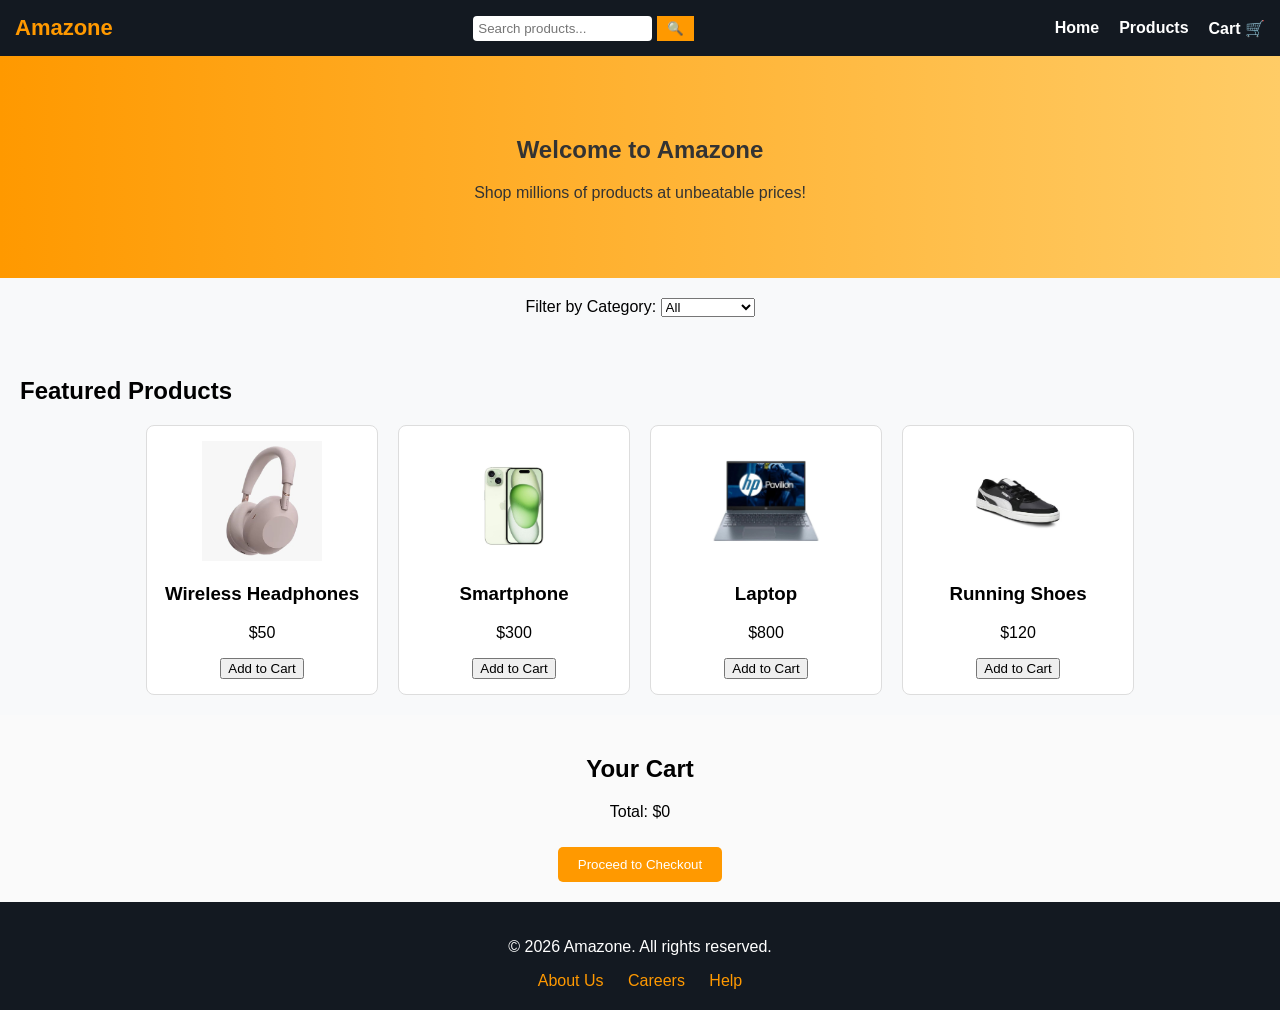
<file: AMAZON PROJECT WDW SEM 2/index.html>
<!DOCTYPE html>
<html lang="en">
<head>
  <meta charset="UTF-8">
  <meta name="viewport" content="width=device-width, initial-scale=1.0">
  <title>Amazone</title>
  <link rel="stylesheet" href="style.css">
</head>
<body>

  <header id="header">
    <div class="logo">Amazone</div>
    <div class="search-bar">
      <input type="text" id="search" placeholder="Search products...">
      <button onclick="searchProducts()">🔍</button>
    </div>
    <nav id="nav-bar">
      <a href="#home" class="nav-link">Home</a>
      <a href="#products" class="nav-link">Products</a>
      <a href="#cart" class="nav-link">Cart 🛒</a>
    </nav>
  </header>

  
  <section id="home" class="hero">
    <h1>Welcome to Amazone</h1>
    <p>Shop millions of products at unbeatable prices!</p>
  </section>

 
  <section class="filter">
    <label for="category">Filter by Category:</label>
    <select id="category" onchange="filterProducts()">
      <option value="all">All</option>
      <option value="electronics">Electronics</option>
      <option value="accessories">Accessories</option>
      <option value="fashion">Fashion</option>
    </select>
  </section>


  <section id="products" class="products">
    <h2>Featured Products</h2>
    <div class="product-list" id="product-list">
      <div class="product" data-category="accessories">
        <img src="headphone.jpeg" alt="Headphones">
        <h3>Wireless Headphones</h3>
        <p>$50</p>
        <button onclick="addToCart('Wireless Headphones', 50)">Add to Cart</button>
      </div>
      <div class="product" data-category="electronics">
        <img src="smartphone.jpeg" alt="Smartphone">
        <h3>Smartphone</h3>
        <p>$300</p>
        <button onclick="addToCart('Smartphone', 300)">Add to Cart</button>
      </div>
      <div class="product" data-category="electronics">
        <img src="laptop.jpeg" alt="Laptop">
        <h3>Laptop</h3>
        <p>$800</p>
        <button onclick="addToCart('Laptop', 800)">Add to Cart</button>
      </div>
      <div class="product" data-category="fashion">
        <img src="shoes.jpeg" alt="Shoes">
        <h3>Running Shoes</h3>
        <p>$120</p>
        <button onclick="addToCart('Running Shoes', 120)">Add to Cart</button>
      </div>
    </div>
  </section>

  
  <section id="cart" class="cart">
    <h2>Your Cart</h2>
    <ul id="cart-items"></ul>
    <p id="cart-total">Total: $0</p>
    <button id="checkout" onclick="checkout()">Proceed to Checkout</button>
  </section>

 
  <footer>
    <p>&copy; 2026 Amazone. All rights reserved.</p>
    <div class="footer-links">
      <a href="#">About Us</a>
      <a href="#">Careers</a>
      <a href="#">Help</a>
    </div>
  </footer>

  <script src="script.js"></script>
</body>
</html>
</file>
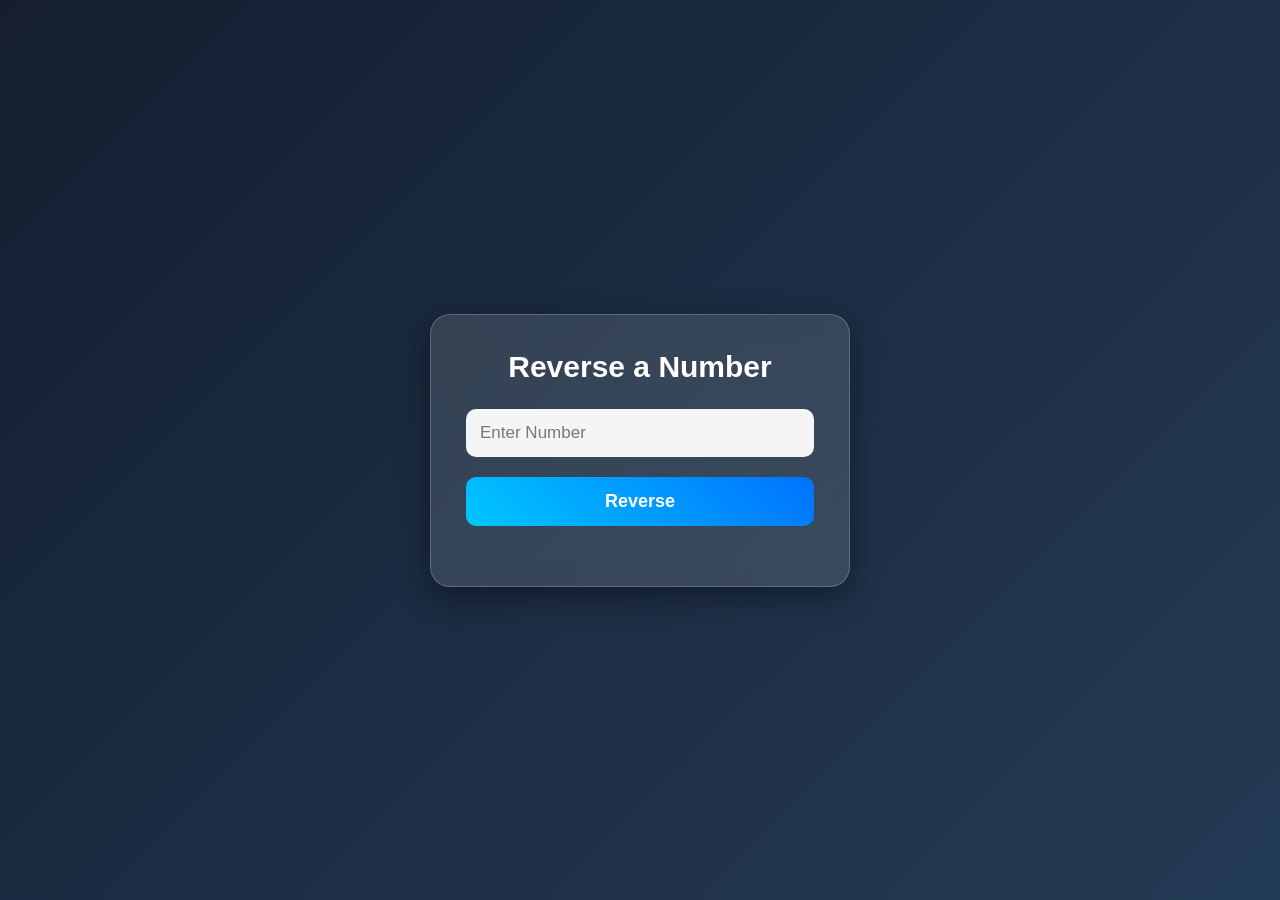
<file: END SEM PRACTICAL/index.html>
<!DOCTYPE html>
<html lang="en">
<head>
    <meta charset="UTF-8">
    <meta name="viewport" content="width=device-width, initial-scale=1.0">
    <title>Reverse a Number</title>
    <link rel="stylesheet" href="style.css">
</head>

<body>

<div class="container">

    <h1>Reverse a Number</h1>

    <input type="number" id="num" placeholder="Enter Number">

    <button onclick="reverseNum()">Reverse</button>

    <p id="result"></p>

</div>

<script src="script.js"></script>

</body>
</html>
</file>
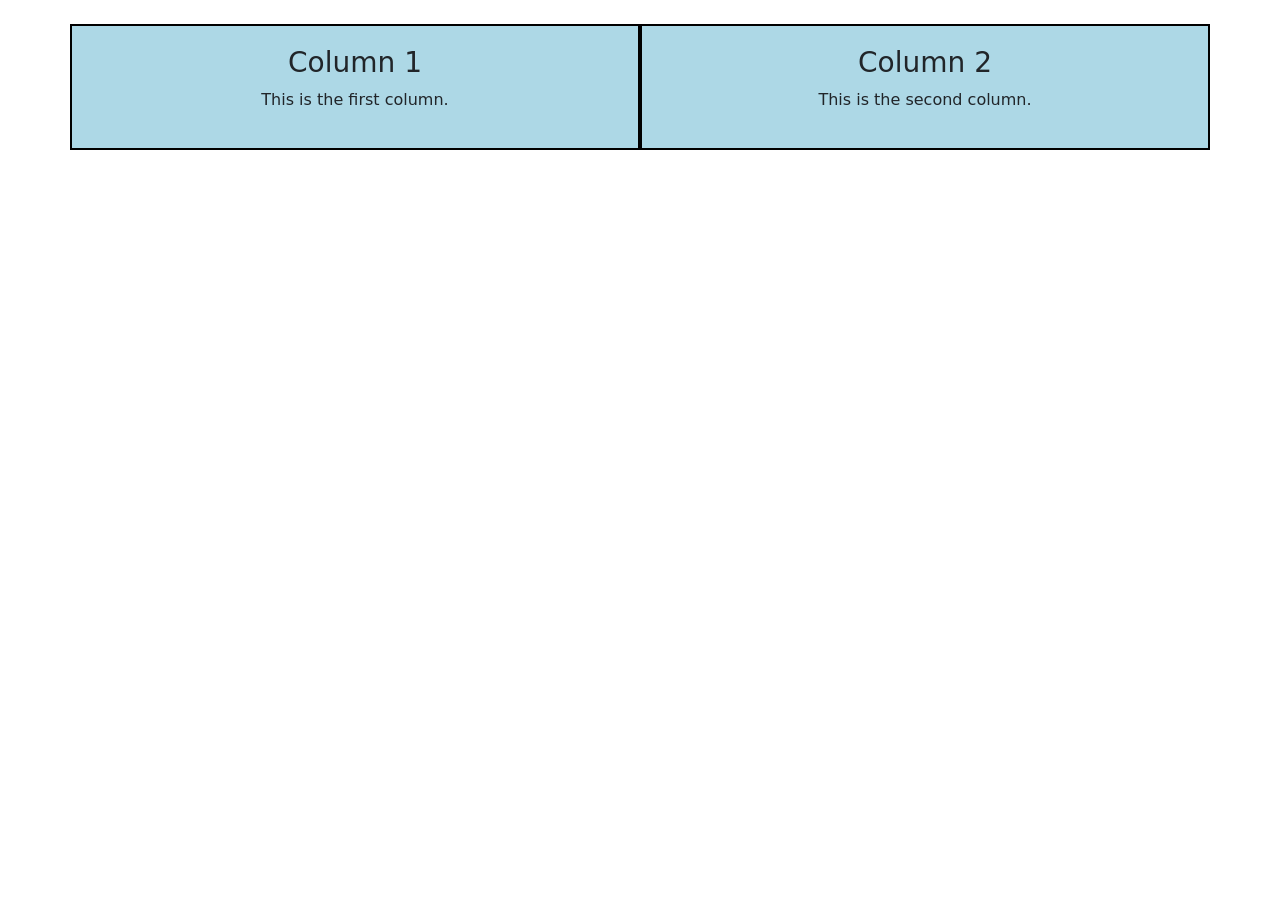
<file: midterm1sol/index.html>
<!DOCTYPE html>
<html lang="en">
<head>
    <meta charset="UTF-8">
    <meta name="viewport" content="width=device-width, initial-scale=1.0">
    <title>Responsive Layout</title>

    <!-- Bootstrap CSS -->
    <link href="https://cdn.jsdelivr.net/npm/bootstrap@5.3.0/dist/css/bootstrap.min.css" rel="stylesheet">

    <!-- Custom CSS -->
    <link rel="stylesheet" href="style.css">
</head>
<body>

<div class="container mt-4">
    <div class="row">

        <!-- Column 1 -->
        <div class="col-md-6 custom-box">
            <h3>Column 1</h3>
            <p>This is the first column.</p>
        </div>

        <!-- Column 2 -->
        <div class="col-md-6 custom-box">
            <h3>Column 2</h3>
            <p>This is the second column.</p>
        </div>

    </div>
</div>

<!-- JS File -->
<script src="script.js"></script>

</body>
</html>
</file>
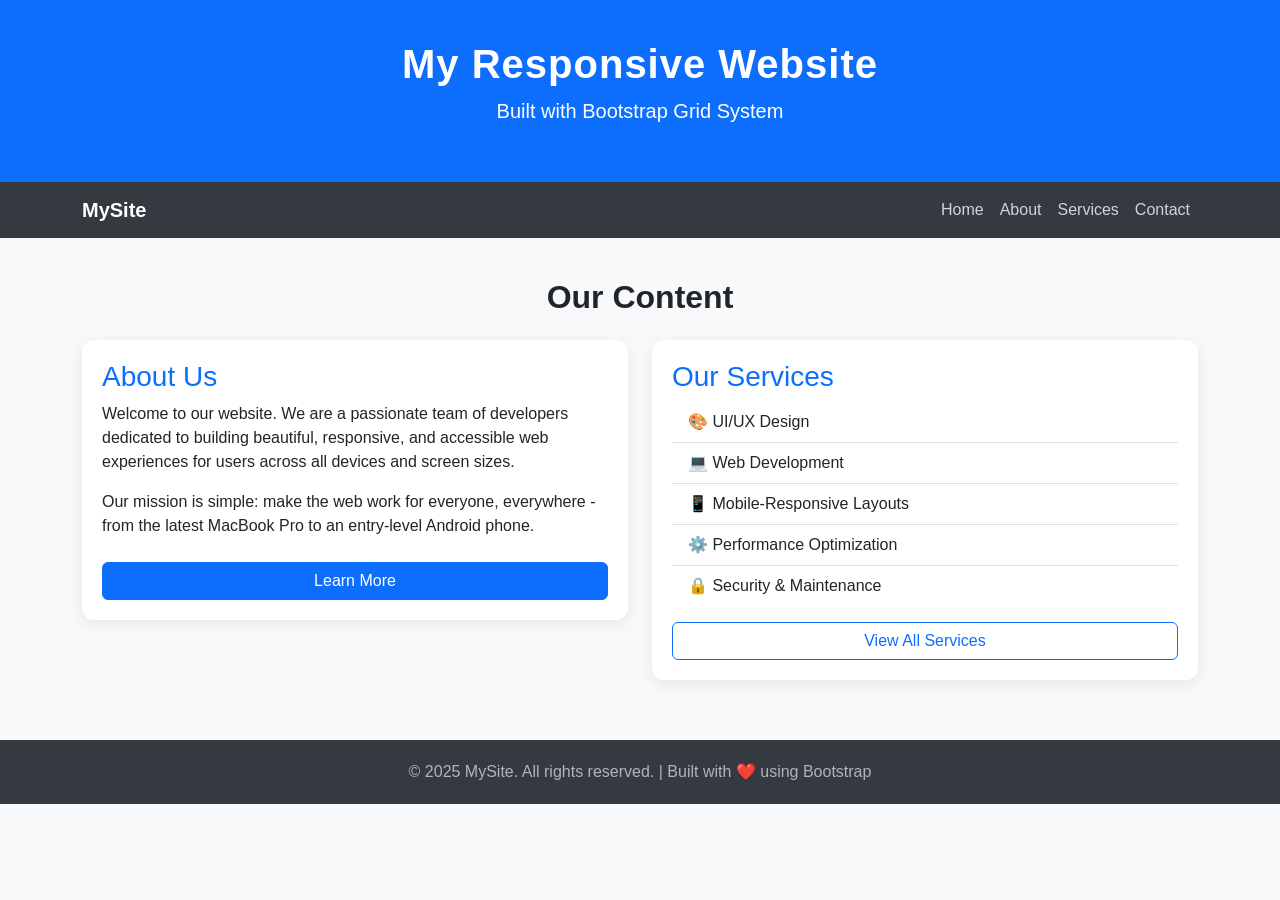
<file: EXPERIMENT SEM 2/Experiment 1/index.html>
<!DOCTYPE html>
<html lang="en">
<head>
  <meta charset="UTF-8" />
  <meta name="viewport" content="width=device-width, initial-scale=1.0"/>
  <title>Responsive Bootstrap Page</title>
<!-- Bootstrap 5 CDN -->
  <link href="https://cdn.jsdelivr.net/npm/bootstrap@5.3.8/dist/css/bootstrap.min.css" rel="stylesheet" integrity="sha384-sRIl4kxILFvY47J16cr9ZwB07vP4J8+LH7qKQnuqkuIAvNWLzeN8tE5YBujZqJLB" crossorigin="anonymous">
  <style>
    /* Custom styles layered on top of Bootstrap */
    body {
      font-family: 'Segoe UI', sans-serif;
      background-color: #f8f9fa;
    }
    header {
      background-color: #0d6efd;
      color: white;
      padding: 40px 0;
      text-align: center;
    }
    header h1 {
      font-size: 2.5rem;
      font-weight: 700;
      letter-spacing: 1px;
    }
    nav {
      background-color: #343a40;
    }
    nav a {
      color: #ced4da !important;
      font-weight: 500;
      transition: color 0.3s ease;
    }
    nav a:hover {
      color: #ffffff !important;
    }
    .content-section {
      padding: 40px 0;
    }
    .card {
      border: none;
      border-radius: 12px;
      box-shadow: 0 4px 16px rgba(0,0,0,0.08);
      padding: 20px;
      margin-bottom: 20px;
    }
    .card h3 {
      color: #0d6efd;
    }
    footer {
      background-color: #343a40;
      color: #adb5bd;
      text-align: center;
      padding: 20px 0;
    }
  </style>
</head>
<body>
  <!-- ========================
       SECTION 1: HEADER
  ========================= -->
  <header>
    <div class="container">
      <h1>My Responsive Website</h1>
      <p class="lead">Built with Bootstrap Grid System</p>
    </div>
  </header>

  <!-- ========================
       SECTION 2: NAVIGATION BAR
  ========================= -->
  <nav class="navbar navbar-expand-md navbar-dark">
    <div class="container">
      <!-- Brand / Logo -->
      <a class="navbar-brand text-white fw-bold" href="#">MySite</a>
      <!-- Hamburger Toggle (visible on small screens) -->
      <button
        class="navbar-toggler"
        type="button"
        data-bs-toggle="collapse"
        data-bs-target="#navbarMenu"
      >
        <span class="navbar-toggler-icon"></span>
      </button>
      <!-- Nav Links -->
      <div class="collapse navbar-collapse" id="navbarMenu">
        <ul class="navbar-nav ms-auto">
          <li class="nav-item"><a class="nav-link" href="#">Home</a></li>
          <li class="nav-item"><a class="nav-link" href="#">About</a></li>
          <li class="nav-item"><a class="nav-link" href="#">Services</a></li>
          <li class="nav-item"><a class="nav-link" href="#">Contact</a></li>
        </ul>
      </div>
    </div>
  </nav>

  <!-- ========================
       SECTION 3: CONTENT SECTION
  ========================= -->
  <section class="content-section">
    <div class="container">
      <h2 class="text-center mb-4 fw-bold">Our Content</h2>
      <div class="row">
        <!-- Column 1: Full width on small, half width on medium+ -->
        <div class="col-12 col-md-6">
          <div class="card">
            <h3>About Us</h3>
            <p>
              Welcome to our website. We are a passionate team of developers
              dedicated to building beautiful, responsive, and accessible
              web experiences for users across all devices and screen sizes.
            </p>
            <p>
              Our mission is simple: make the web work for everyone,
              everywhere - from the latest MacBook Pro to an entry-level Android phone.
            </p>
            <a href="#" class="btn btn-primary mt-2">Learn More</a>
          </div>
        </div>
        <!-- Column 2: Full width on small, half width on medium+ -->
        <div class="col-12 col-md-6">
          <div class="card">
            <h3>Our Services</h3>
            <ul class="list-group list-group-flush">
              <li class="list-group-item">🎨 UI/UX Design</li>
              <li class="list-group-item">💻 Web Development</li>
              <li class="list-group-item">📱 Mobile-Responsive Layouts</li>
              <li class="list-group-item">⚙️ Performance Optimization</li>
              <li class="list-group-item">🔒 Security & Maintenance</li>
            </ul>
            <a href="#" class="btn btn-outline-primary mt-3">View All Services</a>
          </div>
        </div>
      </div>
      <!-- END ROW -->
    </div>
    <!-- END CONTAINER -->
  </section>

  <!-- ========================
       SECTION 4: FOOTER
  ========================= -->
  <footer>
    <div class="container">
      <p class="mb-0">
        &copy; 2025 MySite. All rights reserved. | Built with ❤️ using Bootstrap
      </p>
    </div>
  </footer>

<!-- Bootstrap 5 JS Bundle (for navbar toggle to work) -->
 <script src="https://cdn.jsdelivr.net/npm/bootstrap@5.3.8/dist/js/bootstrap.bundle.min.js" integrity="sha384-FKyoEForCGlyvwx9Hj09JcYn3nv7wiPVlz7YYwJrWVcXK/BmnVDxM+D2scQbITxI" crossorigin="anonymous"></script>
</body>
</html>
</file>
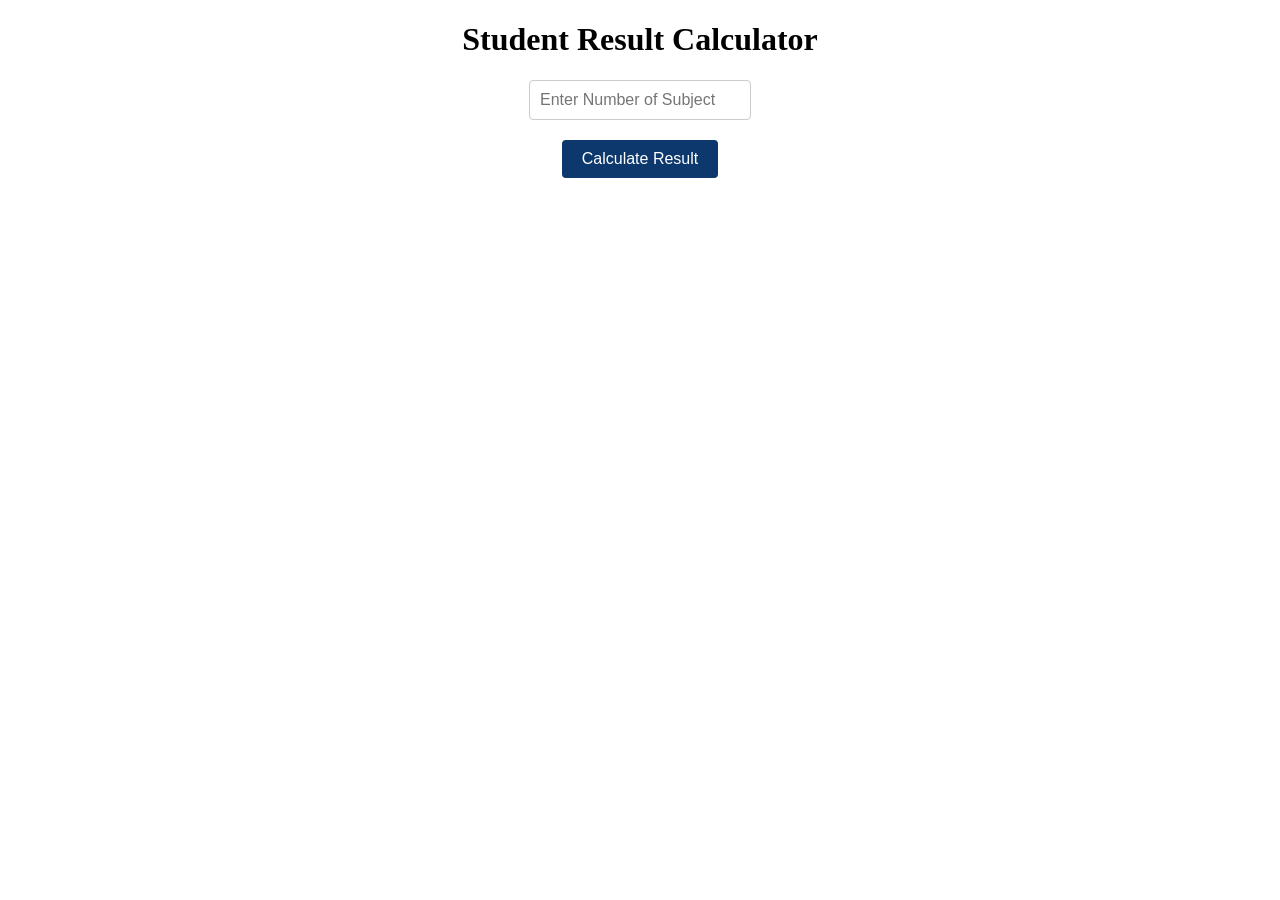
<file: EXPERIMENT SEM 2/experiment 4/index.html>
<!DOCTYPE html>
<html lang="en">
<head>
    <meta charset="UTF-8">
    <meta name="viewport" content="width=device-width, initial-scale=1.0">
    <title>Document</title>
    <link rel="stylesheet" href="./style.css">
</head>
<body>
    <h1>Student Result Calculator</h1>
    <form action="#">
        <input type="number" id="subject" placeholder="Enter Number of Subject">
    </form>
    <button onclick="calculateResult()">Calculate Result</button>
    <div id="result"></div>

    <script src="./script.js"></script>


</body>
</html>
</file>
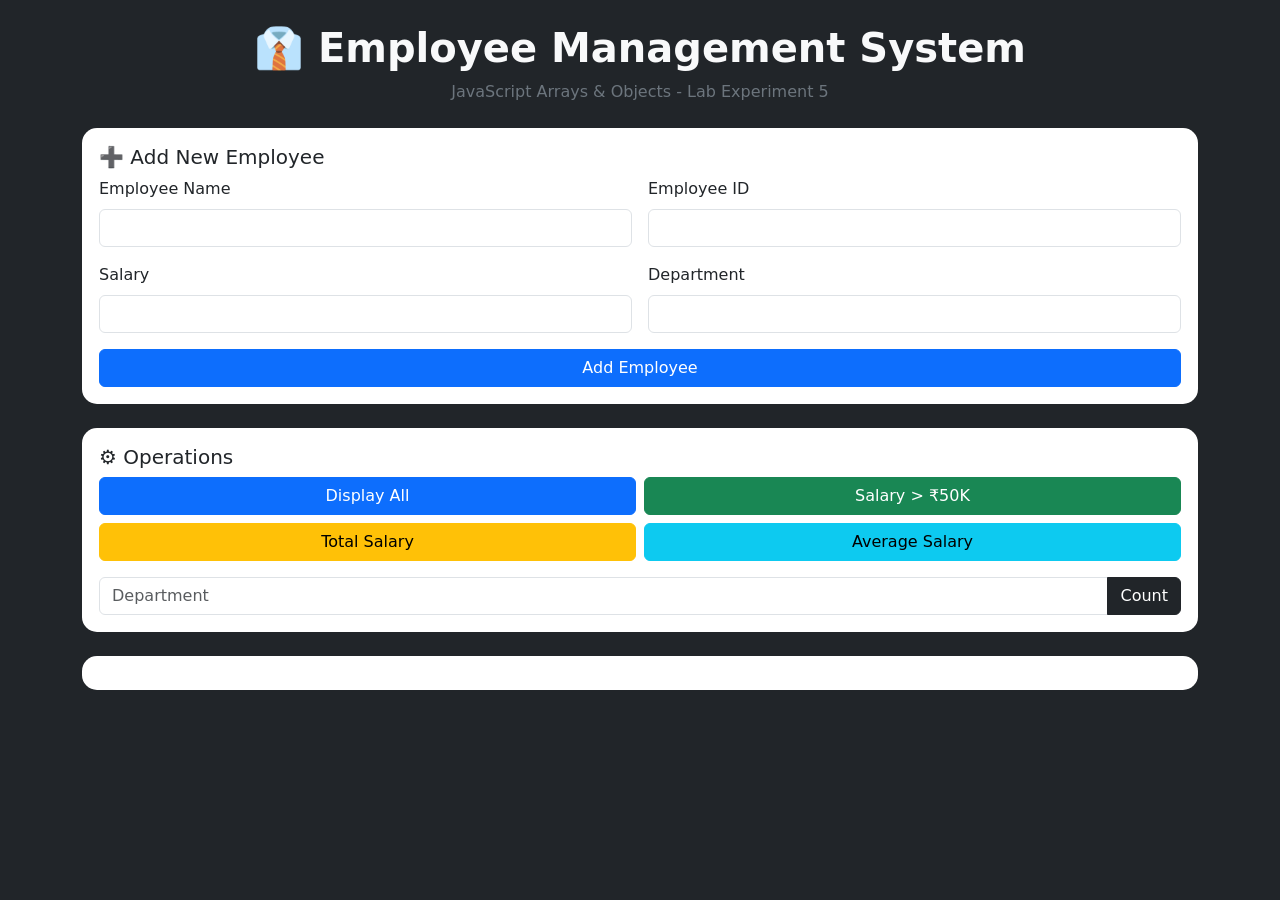
<file: EXPERIMENT SEM 2/experiment 5/index.html>
<!DOCTYPE html>
<html lang="en">
<head>
<meta charset="UTF-8">
<meta name="viewport" content="width=device-width, initial-scale=1.0">
<title>Employee Management System | JS Lab</title>
<!-- Bootstrap -->
<link href="https://cdn.jsdelivr.net/npm/bootstrap@5.3.3/dist/css/bootstrap.min.css" rel="stylesheet">
<!-- Custom CSS -->
<link rel="stylesheet" href="style.css">
</head>
<body class="bg-dark text-light">
<div class="container py-4">
<!-- Header -->
<div class="text-center mb-4">
<h1 class="fw-bold">👔 Employee Management System</h1>
<p class="text-secondary">JavaScript Arrays & Objects - Lab Experiment 5</p>
</div>
<!-- Add Employee -->
<div class="card glass mb-4">
<div class="card-body">
<h5 class="card-title">➕ Add New Employee</h5>
<div class="row g-3">
<div class="col-md-6">
<label class="form-label">Employee Name</label>
<input type="text" id="empName" class="form-control">
</div>
<div class="col-md-6">
<label class="form-label">Employee ID</label>
<input type="number" id="empId" class="form-control">
</div>
<div class="col-md-6">
<label class="form-label">Salary</label>
<input type="number" id="empSalary" class="form-control">
</div>
<div class="col-md-6">
<label class="form-label">Department</label>
<input type="text" id="empDept" class="form-control">
</div>
</div>
<button class="btn btn-primary mt-3 w-100" onclick="addEmployee()">Add Employee</button>
<div id="addMessage" class="mt-3 hidden"></div>
</div>
</div>
<!-- Operations -->
<div class="card glass mb-4">
<div class="card-body">
<h5 class="card-title">⚙️ Operations</h5>
<div class="row g-2">
<div class="col-md-6">
<button class="btn btn-primary w-100" onclick="displayAllEmployees()">Display All</button>
</div>
<div class="col-md-6">
<button class="btn btn-success w-100" onclick="filterHighSalary()">Salary > ₹50K</button>
</div>
<div class="col-md-6">
<button class="btn btn-warning w-100" onclick="calculateTotalSalary()">Total Salary</button>
</div>
<div class="col-md-6">
<button class="btn btn-info w-100" onclick="calculateAverageSalary()">Average Salary</button>
</div>
</div>
<div class="input-group mt-3">
<input type="text" id="deptInput" class="form-control" placeholder="Department">
<button class="btn btn-dark" onclick="countByDepartment()">Count</button>
</div>
</div>
</div>
<!-- Results -->
<div class="card glass">
<div class="card-body">
<div id="resultArea" class="hidden"></div>
</div>
</div>
</div>
<script src="script.js"></script>
</body>
</html>
</file>
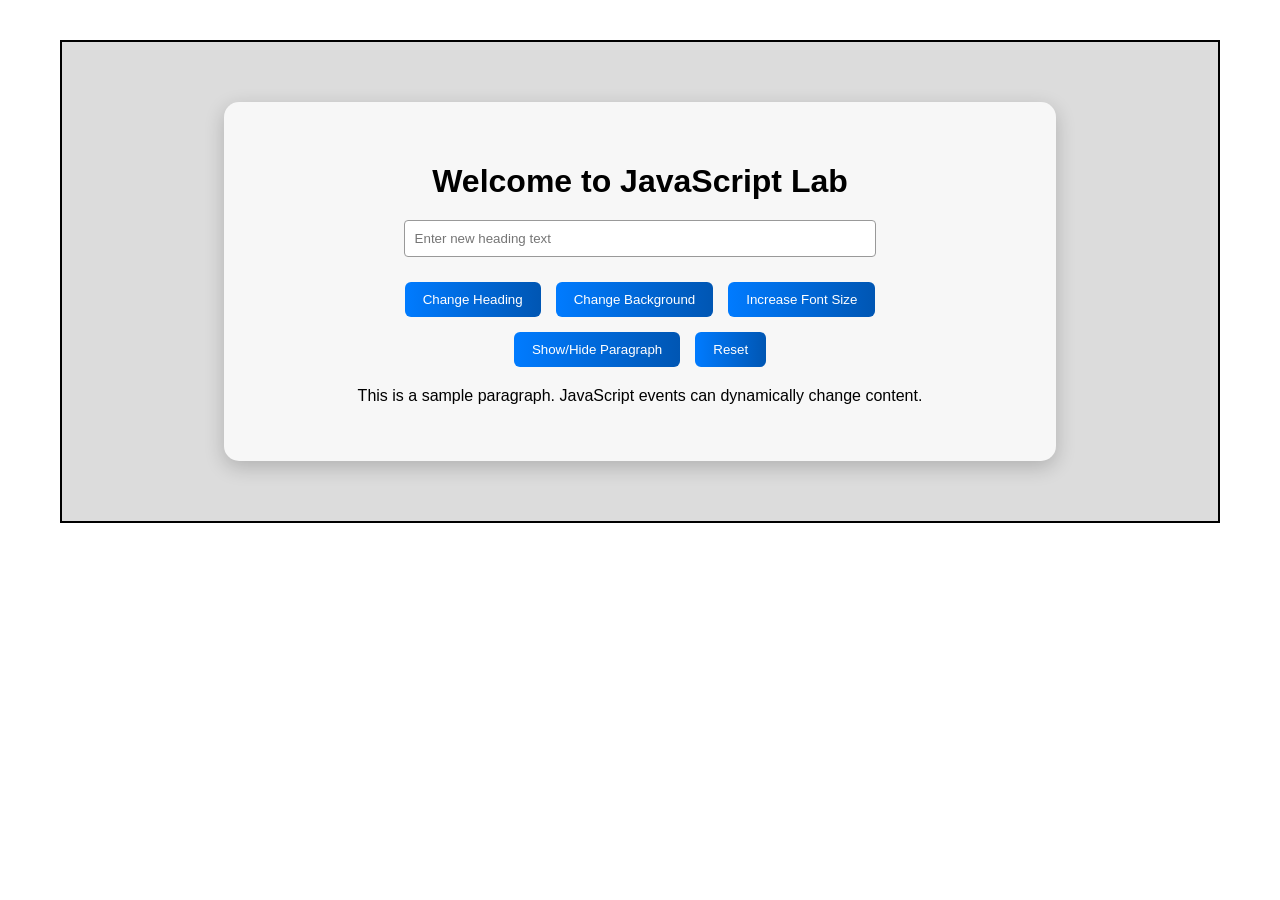
<file: EXPERIMENT SEM 2/experiment 6/index.html>
<!DOCTYPE html>
<html lang="en">
<head>
    <meta charset="UTF-8">
    <meta name="viewport" content="width=device-width, initial-scale=1.0">
    <title>Document</title>
    <link rel="stylesheet" href="./style.css">
</head>
<body>

<body>

<body>

<div class="outer-box">
    <div class="container">
        <h1 id="heading">Welcome to JavaScript Lab</h1>

        <input type="text" id="inputText" placeholder="Enter new heading text">

        <div class="buttons top-buttons">
            <button onclick="changeHeading()">Change Heading</button>
            <button onclick="changeBackground()">Change Background</button>
            <button onclick="increaseFont()">Increase Font Size</button>
        </div>

        <div class="buttons bottom-buttons">
            <button onclick="toggleParagraph()">Show/Hide Paragraph</button>
            <button onclick="resetPage()">Reset</button>
        </div>

        <p id="para">
            This is a sample paragraph. JavaScript events can dynamically change content.
        </p>
    </div>
</div>
<script src="script.js"></script>
</body>
</html>
</file>
<file: AMAZON PROJECT WDW SEM 2/style.css>
body {
  font-family: Arial, sans-serif;
  margin: 0;
  background: #f8f9fa;
}

header {
  background: #131921;
  color: white;
  display: flex;
  justify-content: space-between;
  align-items: center;
  padding: 15px;
  position: sticky;
  top: 0;
}

.logo {
  font-size: 22px;
  font-weight: bold;
  color: #ff9900;
}

.search-bar {
  display: flex;
  gap: 5px;
}

.search-bar input {
  padding: 5px;
  border-radius: 4px;
  border: none;
}

.search-bar button {
  background: #ff9900;
  border: none;
  padding: 5px 10px;
  cursor: pointer;
}

#nav-bar {
  display: flex;
  gap: 20px;
}

.nav-link {
  color: white;
  text-decoration: none;
  font-weight: bold;
}

.hero {
  background: linear-gradient(to right, #ff9900, #ffcc66);
  text-align: center;
  padding: 60px;
  color: #333;
}

.filter {
  padding: 20px;
  text-align: center;
}

.products {
  padding: 20px;
}

.product-list {
  display: flex;
  gap: 20px;
  flex-wrap: wrap;
  justify-content: center;
}

.product {
  border: 1px solid #ddd;
  padding: 15px;
  text-align: center;
  background: white;
  border-radius: 8px;
  transition: transform 0.2s;
  width: 200px;
}

.product:hover {
  transform: scale(1.05);
  box-shadow: 0 4px 8px rgba(0,0,0,0.2);
}

.product img {
  width: 120px;
  height: 120px;
}

.cart {
  padding: 20px;
  background: #fafafa;
  text-align: center;
}

#checkout {
  background: #ff9900;
  color: white;
  border: none;
  padding: 10px 20px;
  margin-top: 10px;
  cursor: pointer;
  border-radius: 5px;
}

#checkout:hover {
  background: #e68a00;
}

footer {
  background: #131921;
  color: white;
  text-align: center;
  padding: 20px;
}

.footer-links {
  margin-top: 10px;
}

.footer-links a {
  color: #ff9900;
  margin: 0 10px;
  text-decoration: none;
}
</file>
<file: END SEM PRACTICAL/style.css>
*{
    margin:0;
    padding:0;
    box-sizing:border-box;
    font-family:Verdana, Geneva, Tahoma, sans-serif;
}

body{
    display:flex;
    justify-content:center;
    align-items:center;
    min-height:100vh;
    background:linear-gradient(135deg,#141E30,#243B55);
}

.container{
    width:420px;
    padding:35px;
    background:rgba(255,255,255,0.12);
    backdrop-filter:blur(12px);
    border-radius:20px;
    text-align:center;
    box-shadow:0 10px 30px rgba(0,0,0,0.4);
    border:1px solid rgba(255,255,255,0.2);
}

h1{
    color:#ffffff;
    margin-bottom:25px;
    font-size:30px;
}

input{
    width:100%;
    padding:14px;
    margin-bottom:20px;
    border:none;
    outline:none;
    border-radius:10px;
    font-size:17px;
    background:#f5f5f5;
    transition:0.3s;
}

input:focus{
    box-shadow:0 0 12px #00e5ff;
    transform:scale(1.02);
}

button{
    width:100%;
    padding:14px;
    border:none;
    border-radius:10px;
    background:linear-gradient(45deg,#00c6ff,#0072ff);
    color:white;
    font-size:18px;
    font-weight:bold;
    cursor:pointer;
    transition:0.3s;
}

button:hover{
    transform:translateY(-3px);
    box-shadow:0 8px 20px rgba(0,114,255,0.5);
}

button:active{
    transform:scale(0.98);
}

#result{
    margin-top:25px;
    font-size:22px;
    color:#00ff9d;
    font-weight:bold;
}

::placeholder{
    color:#777;
}
</file>
<file: midterm1sol/style.css>
.custom-box {
    background-color: lightblue;
    padding: 20px;
    border: 2px solid black;
    margin-bottom: 10px;
    text-align: center;
}
</file>
<file: EXPERIMENT SEM 2/experiment 4/style.css>
h1{
    text-align: center;
    color: balck;

}
form{
    display: flex;
    justify-content: center;
    margin-top: 20px;
}
input{
    padding: 10px;
    font-size: 16px;
    border: 1px solid #ccc;
    border-radius: 4px;
}
button{
    display: block;
    margin: 20px auto;
    padding: 10px 20px;
    font-size: 16px;
    background-color: #0c386d;
    color: white;
    border: none;
    border-radius: 4px;
    cursor: pointer;
}
button:hover{
    background-color: #3b5a8a;
}
#result{
    text-align: center;
    font-size: 18px;
    margin-top: 20px;
}
</file>
<file: EXPERIMENT SEM 2/experiment 5/style.css>
/* Glass effect card */
.glass {
    background: rgb(255, 255, 255);
    border: 1px solid rgba(255,255,255,0.1);
    backdrop-filter: blur(10px);
    border-radius: 15px;
}
/* Result Title */
.result-title {
    font-size: 1.3rem;
    font-weight: bold;
    margin-bottom: 10px;
}
/* Table Styling */
.emp-table {
    width: 100%;
    border-collapse: collapse;
    margin-top: 10px;
}
.emp-table th, .emp-table td {
    padding: 10px;
    border-bottom: 1px solid #444;
    text-align: left;
}
.emp-table th {
    background: #222;
}
/* Salary badges */
.badge-high {
    color: #00ff88;
    font-weight: bold;
}
.badge-low {
    color: #ccc;
}
/* Stat Cards */
.stat-card {
    background: #111;
    padding: 15px;
    border-radius: 10px;
    text-align: center;
}
.stat-label {
    font-size: 0.9rem;
    color: #aaa;
}
.stat-value {
    font-size: 1.8rem;
    font-weight: bold;
}
/* Messages */
.message {
    padding: 10px;
    border-radius: 8px;
    margin-top: 10px;
}
.success {
    background: rgba(0,255,100,0.1);
    color: #00ff88;
}
.error {
    background: rgba(255,0,0,0.1);
    color: #ff4d4d;
}
/* Empty state */
.empty-state {
    text-align: center;
    padding: 20px;
    color: #aaa;
}
/* Utility */
.hidden {
    display: none;
}
</file>
<file: EXPERIMENT SEM 2/experiment 6/style.css>
/* Reset */
body {
    margin: 0;
    font-family: Arial, sans-serif;
    background-color: #ffffff;
}

/* OUTER BOX (grey area + black border) */
.outer-box {
    background-color: #dcdcdc;
    border: 2px solid black;

    margin: 40px 60px;   /* 👈 SIDE SPACE CONTROL (yahi main cheez hai) */
    padding: 60px 0;
}

/* INNER BOX (white card) */
.container {
    width: 65%;
    margin: auto;
    background-color: #f7f7f7;

    padding: 40px;
    text-align: center;

    border-radius: 15px;
    box-shadow: 0 6px 20px rgba(0,0,0,0.2);
}

/* Heading */
h1 {
    margin-bottom: 20px;
}

/* Input */
input {
    width: 60%;
    padding: 10px;
    margin-bottom: 25px;
    border: 1px solid #999;
    border-radius: 4px;
}

/* Buttons common */
.buttons {
    display: flex;
    justify-content: center;
    gap: 15px;
}

/* Top buttons */
.top-buttons {
    margin-bottom: 15px;
}

/* Bottom buttons */
.bottom-buttons {
    margin-bottom: 20px;
}

/* Button style */
button {
    padding: 10px 18px;
    border: none;
    border-radius: 6px;
    color: white;
    cursor: pointer;

    background: linear-gradient(to right, #007BFF, #0056b3);
}

/* Paragraph */
p {
    font-size: 16px;
}
</file>
